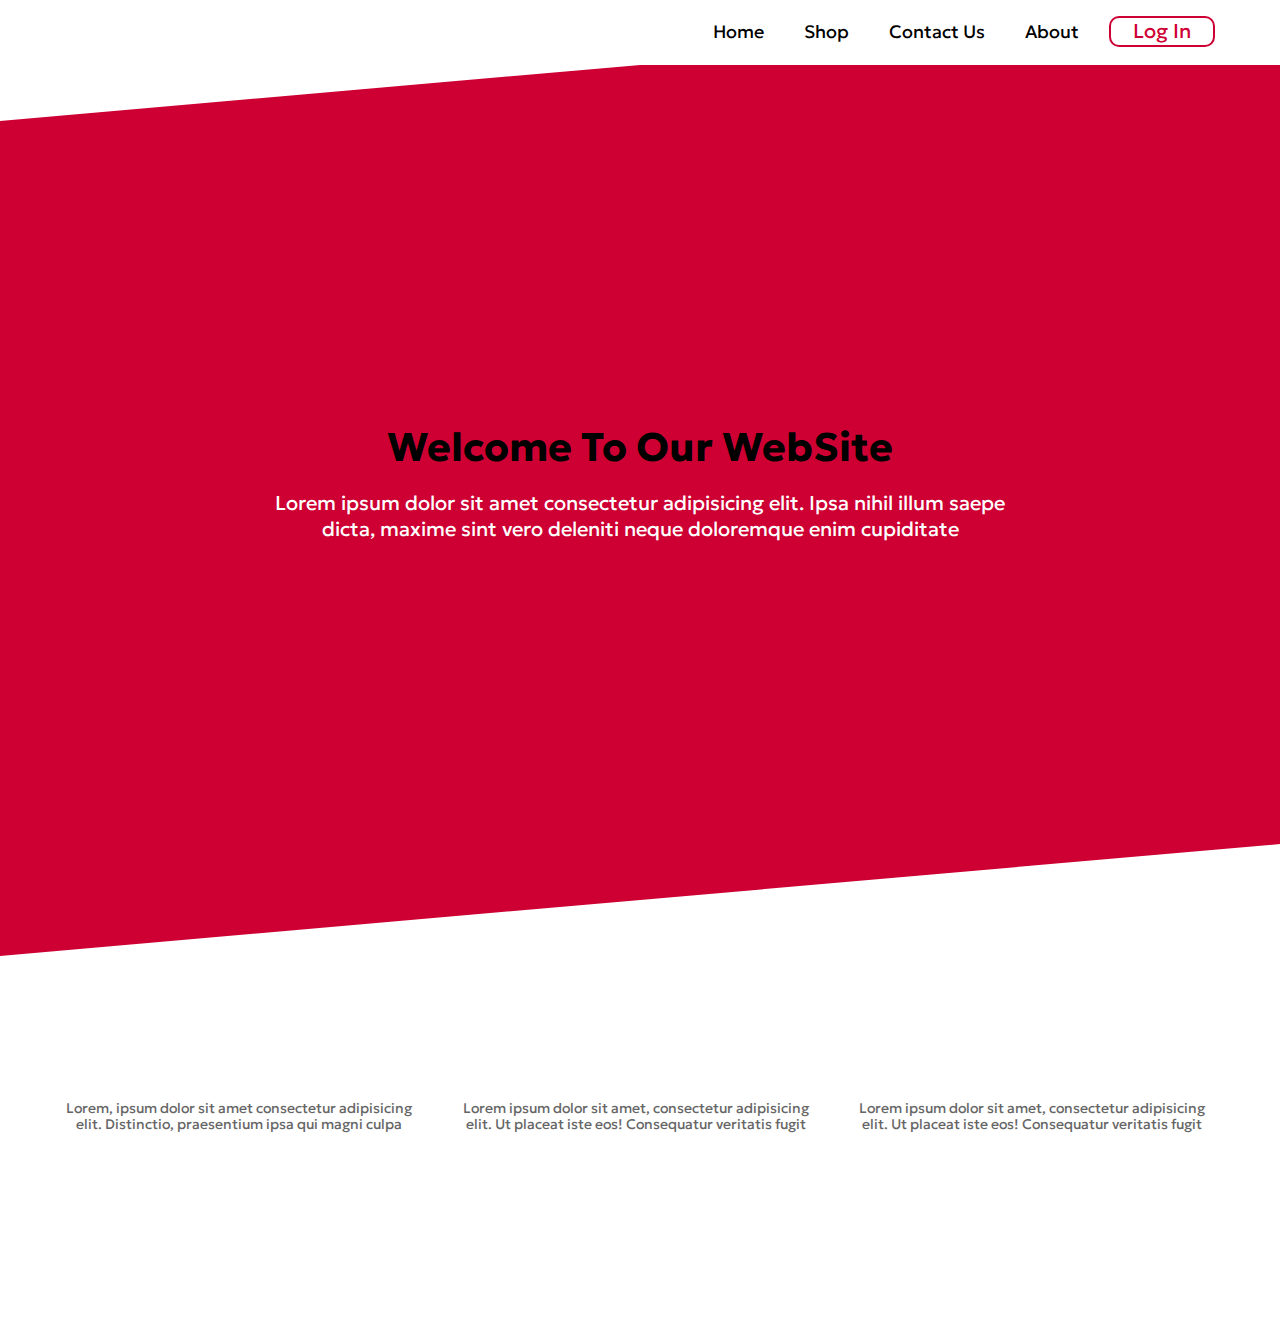
<file: index.html>
<!DOCTYPE html>
<html lang="en">
<head>
    <meta charset="UTF-8">
    <meta http-equiv="X-UA-Compatible" content="IE=edge">
    <meta name="viewport" content="width=device-width, initial-scale=1.0">
    <!--Font-->
    <link rel="preconnect" href="https://fonts.googleapis.com">
    <link rel="preconnect" href="https://fonts.gstatic.com" crossorigin>
    <link href="https://fonts.googleapis.com/css2?family=Geologica:wght@600&display=swap" rel="stylesheet">
    <!--Font Awesome-->
    <link rel="stylesheet" href="https://cdnjs.cloudflare.com/ajax/libs/font-awesome/6.4.0/css/all.min.css" integrity="sha512-iecdLmaskl7CVkqkXNQ/ZH/XLlvWZOJyj7Yy7tcenmpD1ypASozpmT/E0iPtmFIB46ZmdtAc9eNBvH0H/ZpiBw==" crossorigin="anonymous" referrerpolicy="no-referrer" />
    <!--Normalize-->
    <link rel="stylesheet" href="Css/Normalize.css">
    <!--Main Css-->
    <link rel="stylesheet" href="Css/Style.Css">
    <title>Design</title>
</head>
<body>
    <header>
        <div class="container">
            <a href="" class="Logo"><i class="fa-brands fa-slack"></i></a>
            <ul class="nav">
                <li><a href="">Home</a></li>
                <li><a href="">Shop</a></li>
                <li><a href="">Contact Us</a></li>
                <li><a href="">About</a></li>
                <a href="LoginPage.html" class="Login">Log In</a>
            </ul>
        </div>
    </header>
    <div class="landing">
        <div class="container">
            <h3> Welcome To Our WebSite</h3>
            <p>Lorem ipsum dolor sit amet consectetur adipisicing elit. Ipsa nihil illum saepe dicta, maxime sint vero deleniti neque doloremque enim cupiditate</p>
        </div>
    </div>
    <div class="info">
        <div class="container">
            <div class="box">
                <i class="fa-solid fa-laptop"></i>
                <p>Lorem, ipsum dolor sit amet consectetur adipisicing elit. Distinctio, praesentium ipsa qui magni culpa </p>
            </div>
            <div class="box">
                <i class="fa-sharp fa-solid fa-mobile-screen"></i>
                <p>Lorem ipsum dolor sit amet, consectetur adipisicing elit. Ut placeat iste eos! Consequatur veritatis fugit </p>
            </div>
            <div class="box">
                <i class="fa-solid fa-house"></i>
                <p>Lorem ipsum dolor sit amet, consectetur adipisicing elit. Ut placeat iste eos! Consequatur veritatis fugit  </p>
            </div>
        </div>
    </div>
</body>
</html>
</file>
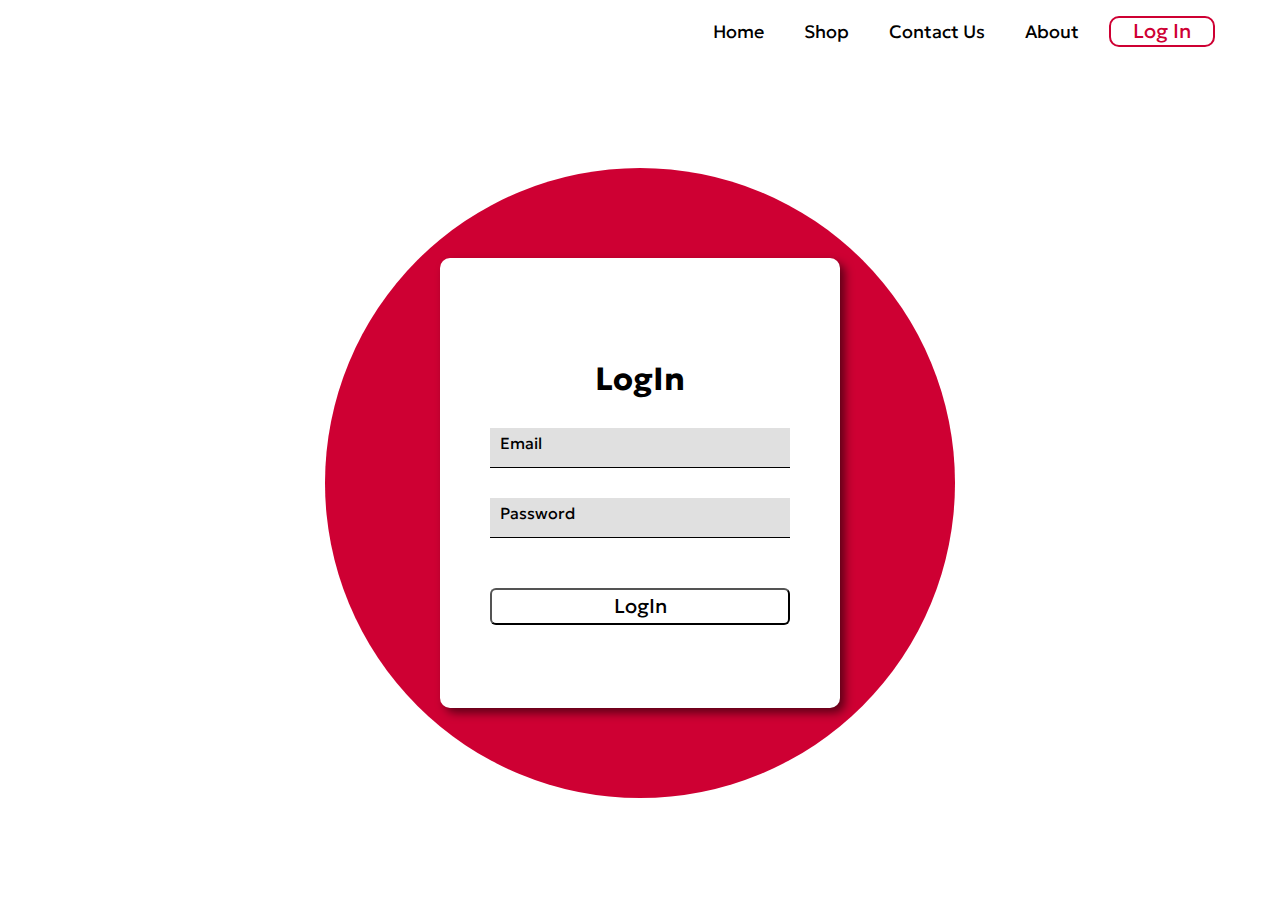
<file: LoginPage.html>
<!DOCTYPE html>
<html lang="en">
<head>
    <meta charset="UTF-8">
    <meta http-equiv="X-UA-Compatible" content="IE=edge">
    <meta name="viewport" content="width=device-width, initial-scale=1.0">
    <!--Font-->
    <link rel="preconnect" href="https://fonts.googleapis.com">
    <link rel="preconnect" href="https://fonts.gstatic.com" crossorigin>
    <link href="https://fonts.googleapis.com/css2?family=Geologica:wght@600&display=swap" rel="stylesheet">
    <!--Font Awesome-->
    <link rel="stylesheet" href="https://cdnjs.cloudflare.com/ajax/libs/font-awesome/6.4.0/css/all.min.css" integrity="sha512-iecdLmaskl7CVkqkXNQ/ZH/XLlvWZOJyj7Yy7tcenmpD1ypASozpmT/E0iPtmFIB46ZmdtAc9eNBvH0H/ZpiBw==" crossorigin="anonymous" referrerpolicy="no-referrer" />
    <!--Normalize-->
    <link rel="stylesheet" href="Css/Normalize.css">
    <!--header Css-->
    <link rel="stylesheet" href="Css/Style.Css">
    <!--Main Css-->
    <link rel="stylesheet" href="Css/Login.css">
    <title>Login</title>
</head>
<body>
    <header>
        <div class="container">
            <a href="" class="Logo"><i class="fa-brands fa-slack"></i></a>
            <ul class="nav">
                <li><a href="Main.html">Home</a></li>
                <li><a href="">Shop</a></li>
                <li><a href="">Contact Us</a></li>
                <li><a href="">About</a></li>
                <a href="LoginPage.html" class="Login">Log In</a>
            </ul>
        </div>
    </header>
    <div class="Login">
        <div class="container">
            <div class="box">
                <h1>LogIn</h1>
                <form action="">
                    <div class="inputbox">
                        <input type="text" required>
                        <i class="fa-solid fa-envelope"></i>
                        <label>Email</label>
                    </div>
                    <div class="inputbox">
                        <input type="password" required>
                        <i class="fa-solid fa-lock"></i>
                        <label>Password</label>
                    </div>
                    <button>LogIn</button>
                </form>
            </div>
        </div>
    </div>
</body>
</html>
</file>
<file: Css/Style.Css>
/*Global */
* {
    -webkit-box-sizing: border-box;
    -moz-box-sizing: border-box;
    box-sizing: border-box;
    text-decoration: none;
    list-style: none;
    margin: 0;
}
body {
    font-family: 'Geologica', sans-serif;
    scroll-behavior: smooth;
}
.container{
    margin-left: auto;
    margin-right: auto;
}
@media (min-width:768px) {
    .container{
        width: 750px;
    }
}
@media (min-width:992px) {
    .container{
        width: 970px;
    }
}
@media (min-width:1200px) {
    .container{
        width: 1170px;
    }
}
/* Header */
header {
    background-color: white;
}
header .container {
    display: flex;
    align-items: center;
    justify-content: space-between;
    flex-wrap: wrap;
    padding: 0px 10px;
    position: relative;
}
header .container .Logo {
    display: flex;
    align-items: center;
    justify-content: center;
    font-size: 40px;
    color: #ce0033;
    height: 65px;
    transition: 0.5s;
}
header .container .nav {
    display: flex;
    padding: 0px;
}
header .container .nav li  a {
    display: flex;
    justify-content: center;
    align-items: center;
    height: 65px;
    padding: 0px 20px;
    color: #000;
    border-radius: 10px;
    transition: 0.3s;
    font-size: 18px;
}
header .container .Login {
    display: block;
    color: #ce0033;
    height: fit-content;
    margin-top:16px;
    margin-left: 10px;
    padding: 2px 22px;
    font-size: 20px;
    border: #ce0033 solid 2px;
    border-radius: 10px;
    transition: 0.3s;
}
header .container .Logo:hover {
    scale: 1.2;
}
header .Login:hover{
    scale: 1.2;
}

header .nav li a:hover {
    color: #ce0033;
    scale: 1.2;
}
@media (max-width:768px) {
    header .container .Logo{
        width: 100%;
        font-size: 35px;
        height: 45px;
    }
    header .container .nav li a {
        font-size: 12px;
        padding: 0px 10px;
        height: 40px;
    }
    header .nav {
        margin: auto;
    }
    header .container .Login{
        font-size: 14px;
        margin-top: 7px;
    }
}
/* Landing */
.landing {
    position: relative;
}
.landing .container {
    min-height: calc(100vh - 65px);
    display: flex;
    flex-direction: column;
    align-items: center;
    justify-content: center;
}
.landing h3 {
    font-size: 40px;
}
.landing p {
    color: white;
    font-size: 20px;
    padding-top: 20px;
    width: 65%;
    line-height: 1.3;
    text-align: center;
}
.landing::before {
    content: "";
    position: absolute;
    width: 100%;
    height: 100%;
    background-color: #ce0033;
    z-index: -1;
    transform: skewY(-5deg);
}
@media (max-width:768px) {
    .landing .container h3{
        font-size: 25px;
    }
    .landing .container p {
        font-size: 14px;
        width: 90%;
    }
}
/* info */
.info{
    padding-top: 200px;
    padding-bottom: 200px;
}
.info .container {
    display: grid;
    grid-template-columns: repeat(auto-fill,minmax(300px,1fr));
    gap:20px;
}
.info .container .box {
    text-align: center;
}
.info .container i {
    font-size: 90px;
    color: #ce0033;
    padding-bottom: 20px;
}
.info .container p{
    color: #666;
    width: 95%;
    padding-left: 10px;
    font-size: 14px;
}
</file>
<file: Css/Login.css>
.Login {
    position: relative;
    display: flex;
    justify-content: center;
    align-items: center;
    height: calc(100vh - 65px);
}
.Login .container {
    height:450px;
    width: 400px;
    display: flex;
    justify-content: center;
    align-items: center;
    background-color: white;
    box-shadow: 5px 5px 10px rgba(0, 0, 0, 0.548);
    border-radius: 10px;
}
.Login .container::before{
    content:"";
    position: absolute;
    background: #ce0033;
    width: 630px;
    height:630px;
    z-index: -1;
    border-radius: 50%;
}
.Login h1 {
    text-align: center;
    color: black;
}
.Login .container .inputbox{
    position: relative;
    margin: 30px 0;
    width: 300px;
}
.Login .container input {
    width: 100%;
    height:40px;
    border:none;
    font-size: 1em;
    outline:none;
    padding: 0 20px;
    background: rgb(224, 224, 224);
    border-bottom: black solid 1px;
}
.Login .container label {
    position: absolute;
    top: 6px;
    left: 10px;
    transition: 0.3s;
}
.inputbox input:focus~label,
.inputbox input:valid~label{
    top: -20px;
    color: #ce0033;
}
.Login .container i {
    position: absolute;
    right: 8px;
    top: 10px;
    font-size: 18px;
    transition: 0.3s;
}
.inputbox input:focus~i,
.inputbox input:valid~i{
    color: #ce0033;
}
.Login .container button {
    background: white;
    border-radius: 6px;
    margin-top: 20px;
    font-size: 20px;
    padding:5px 0;
    width: 100%;
}
button:hover {
    cursor: pointer;
}
@media(max-height:600px){
    .Login .container::before {
        width: 100%;
        height: 100%;
        border-radius: 0;
    }
}
@media(max-width:768px){
    .Login .container {
        width: 300px;
        height: 350px;
    }
    .Login .container::before {
        width: 100%;
        height: 100%;
        border-radius: 0;
    }
    .Login .container .inputbox {
        width: 200px;
    }
    .Login .container i {
        font-size: 15px;
    }
    .Login .container label {
        font-size: 14px;
    }
}
</file>
